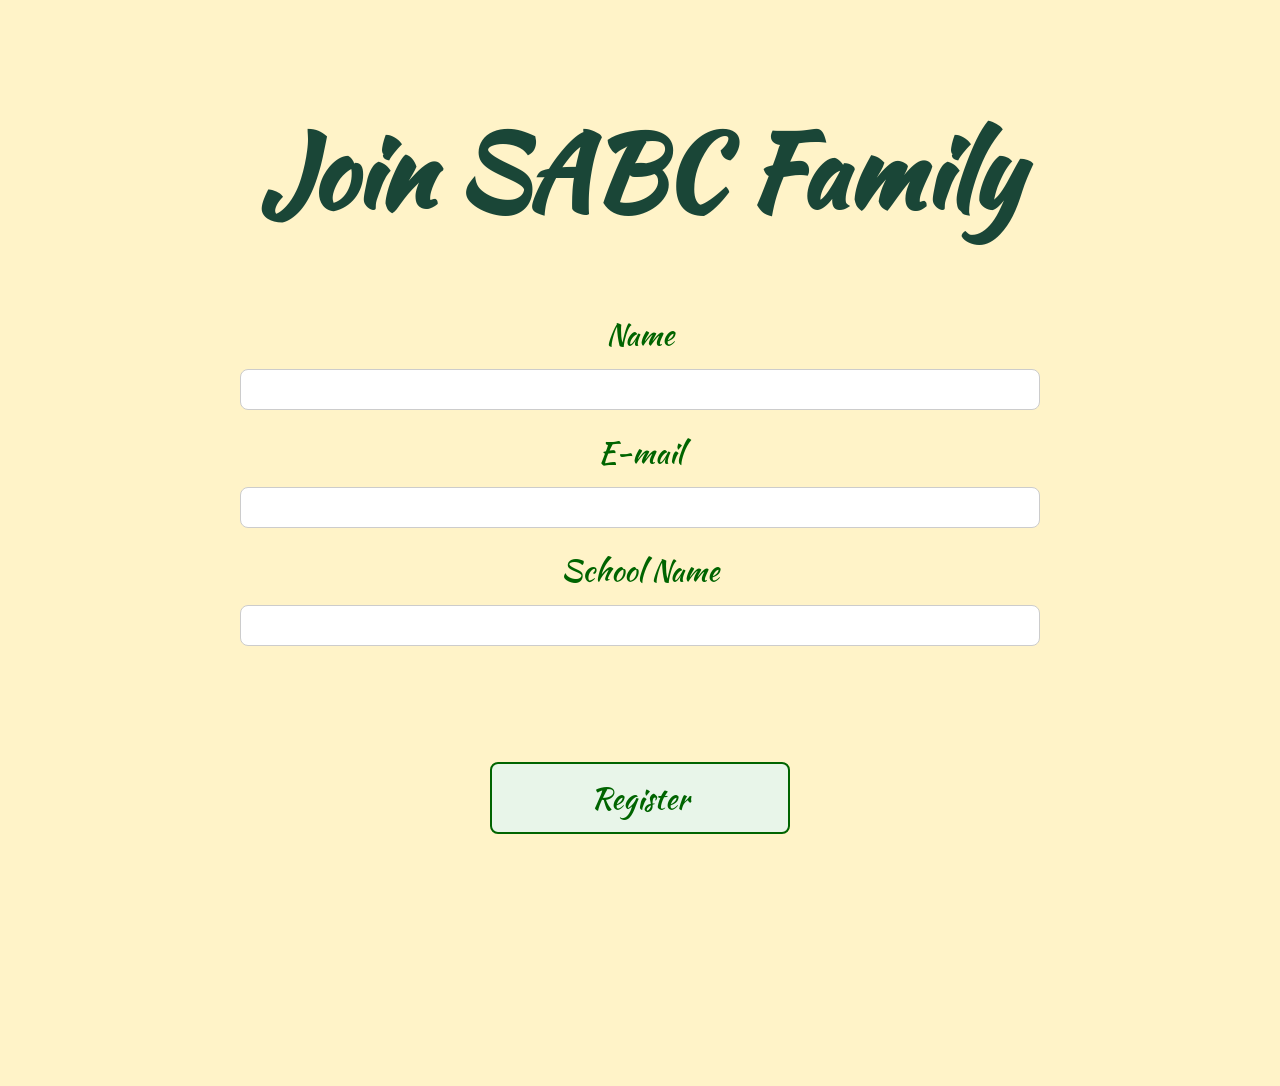
<file: index.html>
<!DOCTYPE html>
<html lang="en">
<head>
    <meta charset="UTF-8">
    <meta name="viewport" content="width=device-width, initial-scale=1.0">
     <link rel="preconnect" href="https://fonts.googleapis.com">
<link rel="preconnect" href="https://fonts.gstatic.com" crossorigin>
<link href="https://fonts.googleapis.com/css2?family=Kaushan+Script&display=swap" rel="stylesheet">
    <title>SABC</title>
     <link rel="icon" href="icon.png"/>
     <link rel="stylesheet" type="text/css" href="css.css">
</head>
<body style="background-color:#FFF3C8; font-family: Kaushan Script; color:darkgreen; font-size: 30px; text-align: center;">
    <form action="website.html">
       <div id="Registration">
        <h1 style="font-size: 100px; text-align: center;">Join SABC Family </h1>
        <label for="name">Name </label> <input id="name" type="text"required>
        <br>
        <label for="email">E-mail </label> <input id="email" type="email"required>
        <br>
        <label for="School">School Name</label> <input id="School" type="text"required><br><br><br>
        <input id="submit" type="submit" value="Register" style=" border:2px solid darkgreen; font-family:Kaushan Script; color:darkgreen; font-size: 30px; width: 300px;" ><br>
    </div>
<br><br><br>
    </form>
</body>
</html>
</file>
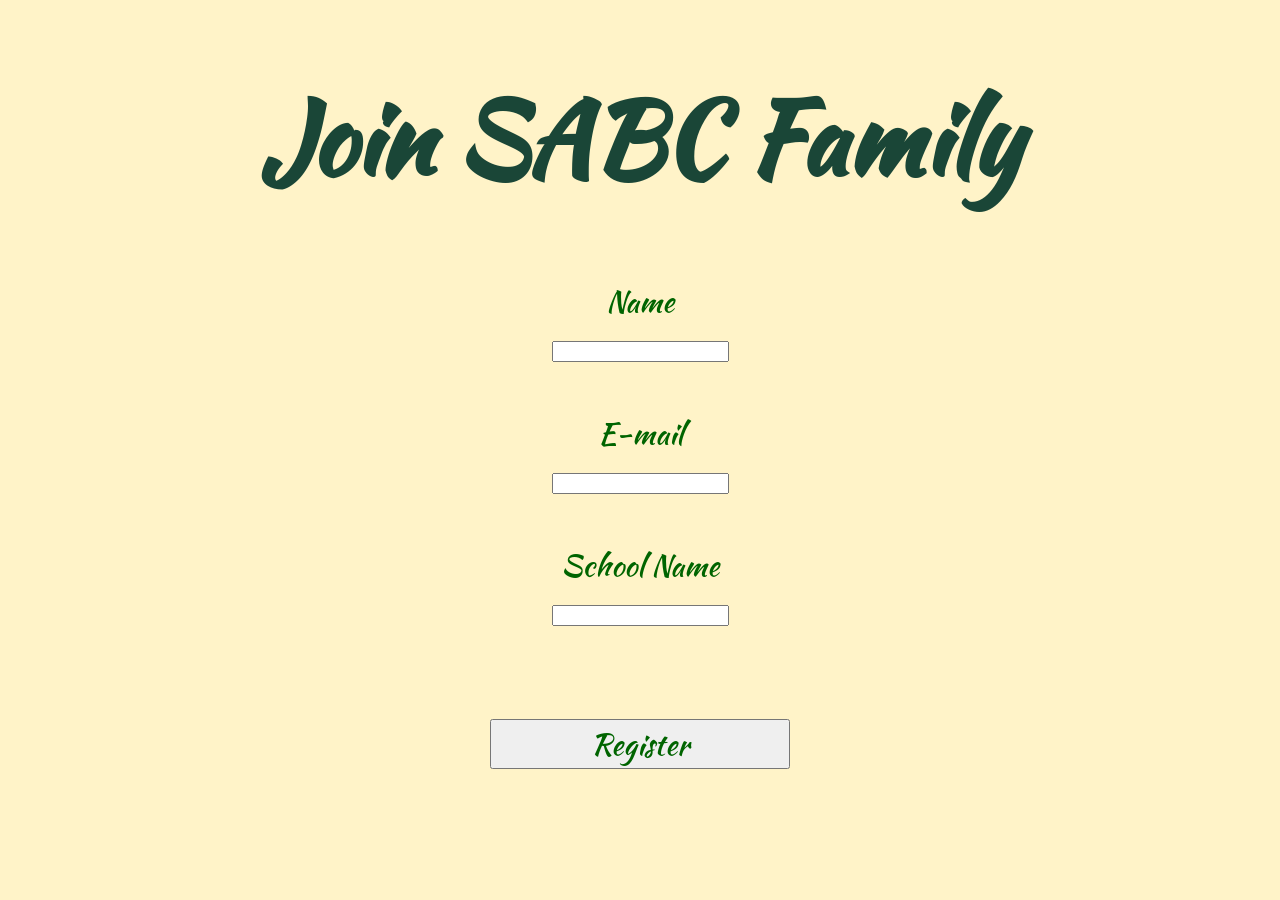
<file: form.html>
<!DOCTYPE html>
<html lang="en">
<head>
    <meta charset="UTF-8">
    <meta name="viewport" content="width=device-width, initial-scale=1.0">
     <link rel="preconnect" href="https://fonts.googleapis.com">
<link rel="preconnect" href="https://fonts.gstatic.com" crossorigin>
<link href="https://fonts.googleapis.com/css2?family=Kaushan+Script&display=swap" rel="stylesheet">
    <title>SABC</title>
     <link rel="icon" href="icon.png"/>
     <link rel="stylesheet" type="text/css" href="css.css">
</head>
<body style="background-color:#FFF3C8; font-family: Kaushan Script; color:darkgreen; font-size: 30px; text-align: center;">
    <form action="index.html">
        <h1 style="font-size: 100px; text-align: center;">Join SABC Family </h1>
        Name <br> <input type="text"required><br>
        <br>
        E-mail <br> <input type="email"required><br>
        <br>
        School Name <br> <input type="text"required><br><br><br>
        <input type="submit" value="Register" style="font-family:Kaushan Script; color:darkgreen; font-size: 30px; width: 300px;"><br>

    </form>
</body>
</html>
</file>
<file: css.css>
h1{
    color:#1a4637;
    font-family:"Kaushan Script";
    font-size: 50px;
}
  .kaushan-script-regular {
  font-family: "Kaushan Script", cursive;
  font-weight: 400;
  font-style: normal;
}
caption{
    color:#1a4637;
    font-family:"Kaushan Script";
    font-size: 50px;
}
ol{
   color:#1a4637;
    font-family:"Kaushan Script";
    font-size: 20px;
}  
 a{
    color: #1a4637;
    font-size: 25px;
    text-decoration: none; 
    font-family:"Kaushan Script";

 }
#submit{
    background-color:#E8F5E9 ;
    border-radius: 10% 10% 10% 10% ;
}
 #submit:hover {
    animation-name: yup;
    animation-duration: .1s;
    animation-iteration-count: infinite;
 }
 @keyframes yup {
    from{padding: 5px;width: 310px;}
    to{padding: 5px; width: 310px;}
 }
 .navbar{
    background-color: #1a4637;
    display: flex;
    position: fixed;
    top: 0;
    left: 0;
    width: 100%;
    box-sizing: border-box;
     justify-content: space-between;
      align-items: center; 
      padding:  5px;
      z-index: 1000;
 }
 #logo{
    width: 70px;
    height: 70px;
    object-fit: contain;
 }
 .navbar nav{
    display: flex;
    gap: 25px;
 }
 .navbar nav a{
    color: #E8F5E9;
 }
 #Registration{
    width: 800px;
    margin: 100px auto;
 }
 #Registration input{
    width: 100%;
    padding: 12px;
    margin: 8px 0 20px;
    box-sizing: border-box;
    border: 1px solid #ccc;
    border-radius: 8px;
 }
 #Registration label{
    display: block;
    margin-bottom: 5px;
 }
 #Home{
    min-height: 100vh;
    min-width: 100%;
    background-image:url(2.png);
    background-size: contain;
    background-position:center;
    background-repeat: no-repeat;
    display: flex;
    justify-content: center;
    align-items: center;
    box-sizing: border-box;
    margin-top: 0px;
}
html, body{
    margin: 0;
    padding: 0;
    width: 100%;
    overflow-x: hidden;
}
*{
    box-sizing: border-box;
}
#Home2{
  min-height: 100vh;
    min-width: 100%;
    background-image:url(section2.png);
    background-size: contain;
    background-position:center;
    background-repeat: no-repeat;
    display: flex;
    justify-content: space-between;
    box-sizing: border-box;
    margin-top: 0;
}
#p2{
  background-color: #1a4637; 
  text-align: left;
  width: 80%;
  height: 20vh;
  margin-right: 250px;
  margin-top: 80px;
  border-radius: 5%;
}
#p3{
     background-color: #1a4637; 
  text-align: left;
  width: 100%;
  height: 20vh;
  margin-right: 250px;
  margin-top: 110px;
  border-radius: 5%;
}
#p4{
     background-color: #1a4637; 
  text-align: left;
  width: 100%;
  height: 20vh;
  margin-right: 250px;
  margin-top: 70px;
  border-radius: 5%;
}
</file>
